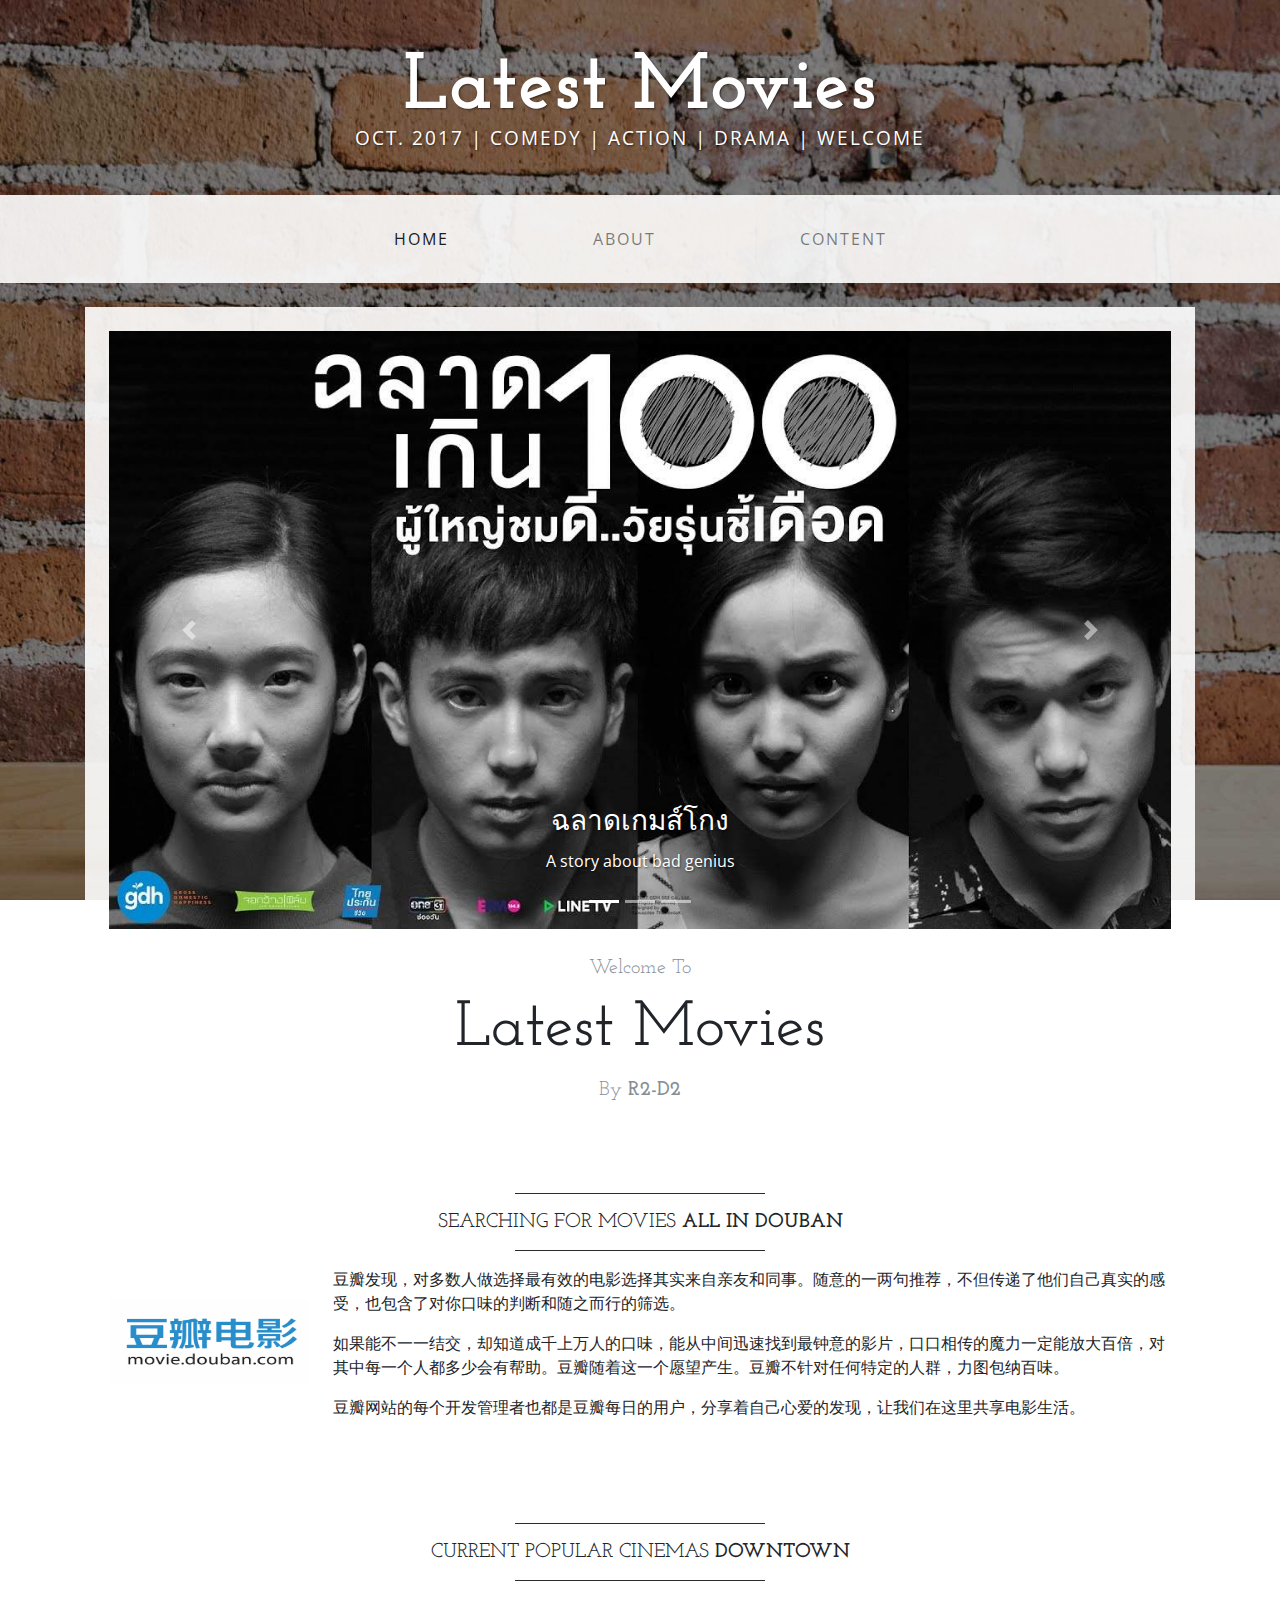
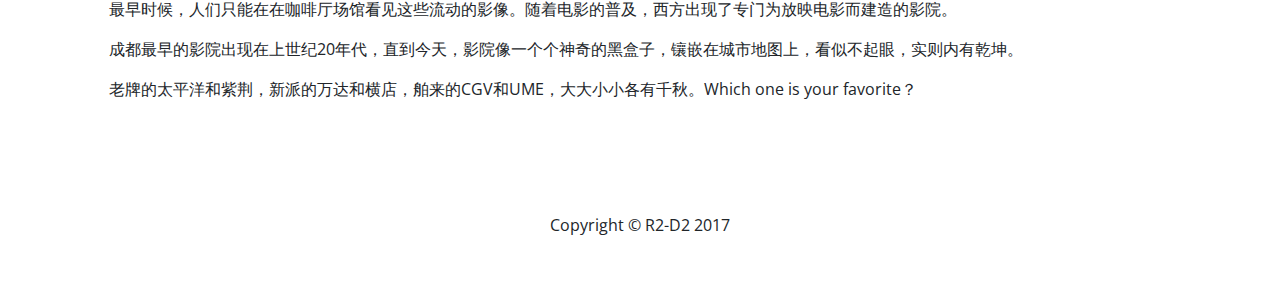
<file: docs/index.html>
<!DOCTYPE html>
<html lang="en">

  <head>

    <meta charset="utf-8">
    <meta name="viewport" content="width=device-width, initial-scale=1, shrink-to-fit=no">
    <meta name="description" content="">
    <meta name="author" content="">

    <title>Latest Movies</title>

    <!-- Bootstrap core CSS -->
    <link href="vendor/bootstrap/css/bootstrap.min.css" rel="stylesheet">

    <!-- Custom fonts for this template -->
    <link href="https://fonts.googleapis.com/css?family=Open+Sans:300italic,400italic,600italic,700italic,800italic,400,300,600,700,800" rel="stylesheet" type="text/css">
    <link href="https://fonts.googleapis.com/css?family=Josefin+Slab:100,300,400,600,700,100italic,300italic,400italic,600italic,700italic" rel="stylesheet" type="text/css">

    <!-- Custom styles for this template -->
    <link href="css/business-casual.css" rel="stylesheet">

  </head>

  <body>

    <div class="tagline-upper text-center text-heading text-shadow text-white mt-5 d-none d-lg-block">Latest Movies</div>
    <div class="tagline-lower text-center text-expanded text-shadow text-uppercase text-white mb-5 d-none d-lg-block"> Oct. 2017 | Comedy | Action | Drama | Welcome</div>

    <!-- Navigation -->
    <nav class="navbar navbar-expand-lg navbar-light bg-faded py-lg-4">
      <div class="container">
        <a class="navbar-brand text-uppercase text-expanded font-weight-bold d-lg-none" href="#">Start Bootstrap</a>
        <button class="navbar-toggler" type="button" data-toggle="collapse" data-target="#navbarResponsive" aria-controls="navbarResponsive" aria-expanded="false" aria-label="Toggle navigation">
          <span class="navbar-toggler-icon"></span>
        </button>
        <div class="collapse navbar-collapse" id="navbarResponsive">
          <ul class="navbar-nav mx-auto">
            <li class="nav-item active px-lg-4 padding">
              <a class="nav-link text-uppercase text-expanded" href="index.html">Home
                <span class="sr-only">(current)</span>
              </a>
            </li>
            <li class="nav-item px-lg-4 padding">
              <a class="nav-link text-uppercase text-expanded" href="about.html">About</a>
            </li>
            <li class="nav-item px-lg-4 padding">
              <a class="nav-link text-uppercase text-expanded" href="content.html">Content</a>
            </li>
          </ul>
        </div>
      </div>
    </nav>

    <div class="container">

      <div class="bg-faded p-4 my-4">
        <!-- Image Carousel -->
        <div id="carouselExampleIndicators" class="carousel slide" data-ride="carousel">
          <ol class="carousel-indicators">
            <li data-target="#carouselExampleIndicators" data-slide-to="0" class="active"></li>
            <li data-target="#carouselExampleIndicators" data-slide-to="1"></li>
            <li data-target="#carouselExampleIndicators" data-slide-to="2"></li>
          </ol>
          <div class="carousel-inner" role="listbox">
            <div class="carousel-item active">
              <img class="d-block img-fluid w-100" src="img/tcqs.jpg" alt="">
              <div class="carousel-caption d-none d-md-block">
                <h3 class="text-shadow">ฉลาดเกมส์โกง</h3>
                <p class="text-shadow">A story about bad genius</p>
              </div>
            </div>
            <div class="carousel-item">
              <img class="d-block img-fluid w-100" src="img/kingsman.jpg" alt="">
              <div class="carousel-caption d-none d-md-block">
                <h3 class="text-shadow">Kingsman: The Golden Circle</h3>
                <p class="text-shadow">"Manners maketh man."</p>
              </div>
            </div>
            <div class="carousel-item">
              <img class="d-block img-fluid w-100" src="img/chuzuche.jpg" alt="">
              <div class="carousel-caption d-none d-md-block">
                <h3 class="text-shadow">택시운전시</h3>
                <p class="text-shadow">A story related to human beings in Gwangju Democratization Movement</p>
              </div>
            </div>
          </div>
          <a class="carousel-control-prev" href="#carouselExampleIndicators" role="button" data-slide="prev">
            <span class="carousel-control-prev-icon" aria-hidden="true"></span>
            <span class="sr-only">Previous</span>
          </a>
          <a class="carousel-control-next" href="#carouselExampleIndicators" role="button" data-slide="next">
            <span class="carousel-control-next-icon" aria-hidden="true"></span>
            <span class="sr-only">Next</span>
          </a>
        </div>
        <!-- Welcome Message -->
        <div class="text-center mt-4">
          <div class="text-heading text-muted text-lg">Welcome To</div>
          <h1 class="my-2">Latest Movies</h1>
          <div class="text-heading text-muted text-lg">By
            <strong>R2-D2</strong>
          </div>
        </div>
      </div>

      <div class="bg-faded p-4 my-4">
        <hr class="divider">
        <h2 class="text-center text-lg text-uppercase my-0">Searching for Movies
          <strong>All in Douban</strong>
        </h2>
        <hr class="divider">
        <img class="img-fluid float-left mr-4 d-none d-lg-block" src="img/dbdy.jpg" alt="" style="height:150px; width:200px;">
        <p>豆瓣发现，对多数人做选择最有效的电影选择其实来自亲友和同事。随意的一两句推荐，不但传递了他们自己真实的感受，也包含了对你口味的判断和随之而行的筛选。        </p>
        <p>如果能不一一结交，却知道成千上万人的口味，能从中间迅速找到最钟意的影片，口口相传的魔力一定能放大百倍，对其中每一个人都多少会有帮助。豆瓣随着这一个愿望产生。豆瓣不针对任何特定的人群，力图包纳百味。</p>
        <p>豆瓣网站的每个开发管理者也都是豆瓣每日的用户，分享着自己心爱的发现，让我们在这里共享电影生活。</p>
      </div>

      <div class="bg-faded p-4 my-4">
        <hr class="divider">
        <h2 class="text-center text-lg text-uppercase my-0">Current Popular Cinemas 
          <strong>Downtown</strong>
        </h2>
        <hr class="divider">
        <p>最早时候，人们只能在在咖啡厅场馆看见这些流动的影像。随着电影的普及，西方出现了专门为放映电影而建造的影院。</p>
        <p>成都最早的影院出现在上世纪20年代，直到今天，影院像一个个神奇的黑盒子，镶嵌在城市地图上，看似不起眼，实则内有乾坤。</p>
        <p>老牌的太平洋和紫荆，新派的万达和横店，舶来的CGV和UME，大大小小各有千秋。Which one is your favorite？</p>
      </div>

    </div>
    <!-- /.container -->

    <footer class="bg-faded text-center py-5">
      <div class="container">
        <p class="m-0">Copyright &copy; R2-D2 2017</p>
      </div>
    </footer>

    <!-- Bootstrap core JavaScript -->
    <script src="vendor/jquery/jquery.min.js"></script>
    <script src="vendor/bootstrap/js/bootstrap.bundle.min.js"></script>
    <script src="js/main.js"></script>

  </body>

</html>
</file>
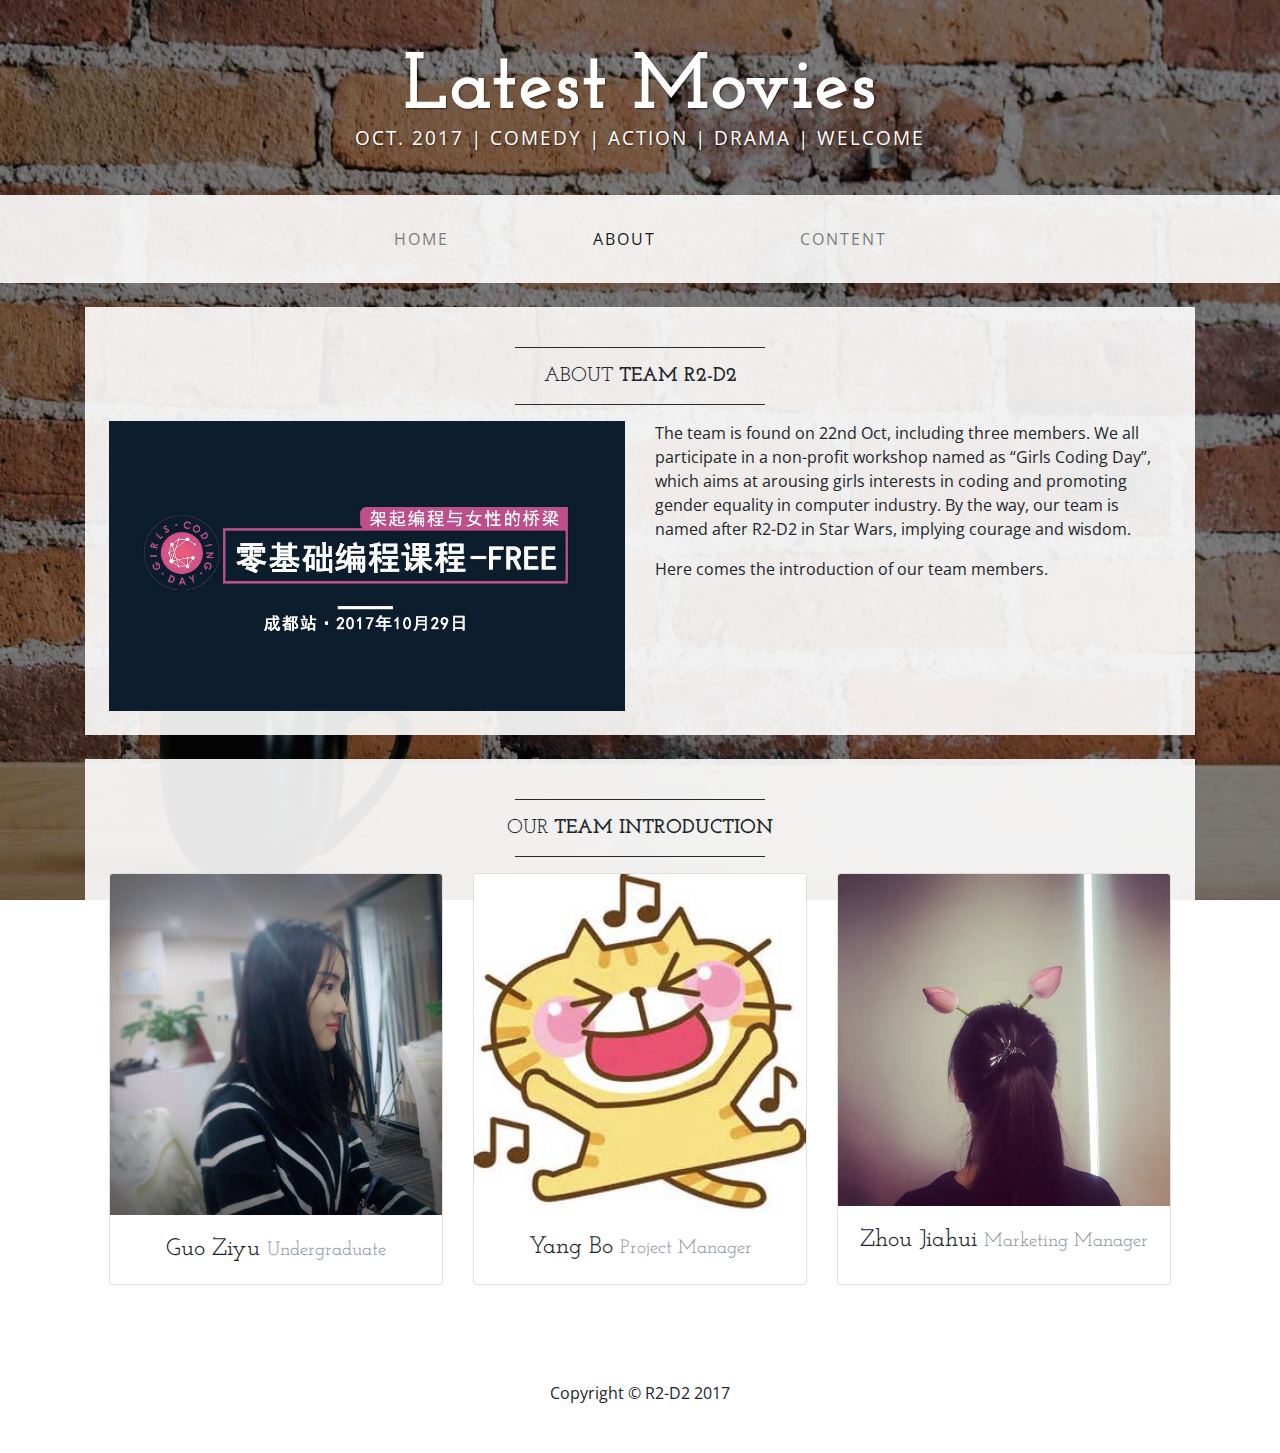
<file: docs/about.html>
<!DOCTYPE html>
<html lang="en">

  <head>

    <meta charset="utf-8">
    <meta name="viewport" content="width=device-width, initial-scale=1, shrink-to-fit=no">
    <meta name="description" content="">
    <meta name="author" content="">

    <title>Latest Movies</title>

    <!-- Bootstrap core CSS -->
    <link href="vendor/bootstrap/css/bootstrap.min.css" rel="stylesheet">

    <!-- Custom fonts for this template -->
    <link href="https://fonts.googleapis.com/css?family=Open+Sans:300italic,400italic,600italic,700italic,800italic,400,300,600,700,800" rel="stylesheet" type="text/css">
    <link href="https://fonts.googleapis.com/css?family=Josefin+Slab:100,300,400,600,700,100italic,300italic,400italic,600italic,700italic" rel="stylesheet" type="text/css">

    <!-- Custom styles for this template -->
    <link href="css/business-casual.css" rel="stylesheet">

  </head>

  <body>

    <div class="tagline-upper text-center text-heading text-shadow text-white mt-5 d-none d-lg-block">Latest Movies</div>
    <div class="tagline-lower text-center text-expanded text-shadow text-uppercase text-white mb-5 d-none d-lg-block">OCT. 2017 | COMEDY | ACTION | DRAMA | WELCOME</div>

    <!-- Navigation -->
    <nav class="navbar navbar-expand-lg navbar-light bg-faded py-lg-4">
      <div class="container">
        <a class="navbar-brand text-uppercase text-expanded font-weight-bold d-lg-none" href="#">Start Bootstrap</a>
        <button class="navbar-toggler" type="button" data-toggle="collapse" data-target="#navbarResponsive" aria-controls="navbarResponsive" aria-expanded="false" aria-label="Toggle navigation">
          <span class="navbar-toggler-icon"></span>
        </button>
        <div class="collapse navbar-collapse" id="navbarResponsive">
          <ul class="navbar-nav mx-auto">
            <li class="nav-item px-lg-4 padding">
              <a class="nav-link text-uppercase text-expanded" href="index.html">Home
                <span class="sr-only">(current)</span>
              </a>
            </li>
            <li class="nav-item active px-lg-4 padding">
              <a class="nav-link text-uppercase text-expanded" href="about.html">About</a>
            </li>
            <li class="nav-item px-lg-4 padding">
              <a class="nav-link text-uppercase text-expanded" href="content.html">Content</a>
            </li>
            </ul>
        </div>
      </div>
    </nav>

    <div class="container">

      <div class="bg-faded p-4 my-4">
        <hr class="divider">
        <h2 class="text-center text-lg text-uppercase my-0">About
          <strong>Team R2-D2</strong>
        </h2>
        <hr class="divider">
        <div class="row">
          <div class="col-lg-6">
            <img class="img-fluid mb-4 mb-lg-0" src="img/girlsdaycoding.jpg" alt="">
          </div>
          <div class="col-lg-6">
            <p>The team is found on 22nd Oct, including three members. We all participate in a non-profit workshop named as “Girls Coding Day”, which aims at arousing girls interests in coding and promoting gender equality in computer industry. By the way, our team is named after R2-D2 in Star Wars, implying courage and wisdom.</p>
            <p>Here comes the introduction of our team members.</p>
          </div>
        </div>
      </div>

      <div class="bg-faded p-4 my-4">
        <hr class="divider">
        <h2 class="text-center text-lg text-uppercase my-0">Our
          <strong>Team Introduction</strong>
        </h2>
        <hr class="divider">
        <div class="row">
          <div class="col-md-4 mb-4 mb-md-0">
            <div class="card h-100">
              <img class="card-img-top" src="img/gzy.jpg" alt="">
              <div class="card-body text-center">
                <h4 class="card-title m-0">Guo Ziyu
                  <small class="text-muted">Undergraduate</small>
                </h4>
              </div>
            </div>
          </div>
          <div class="col-md-4 mb-4 mb-md-0">
            <div class="card h-100">
              <img class="card-img-top" src="img/yb.jpg" alt="">
              <div class="card-body text-center">
                <h4 class="card-title m-0">Yang Bo
                  <small class="text-muted">Project Manager</small>
                </h4>
              </div>
            </div>
          </div>
          <div class="col-md-4">
            <div class="card h-100">
              <img class="card-img-top" src="img/zjh.jpg" alt="">
              <div class="card-body text-center">
                <h4 class="card-title m-0">Zhou Jiahui
                  <small class="text-muted">Marketing Manager</small>
                </h4>
              </div>
            </div>
          </div>
        </div>
      </div>

    </div>
    <!-- /.container -->

    <footer class="bg-faded text-center py-5">
      <div class="container">
        <p class="m-0">Copyright &copy; R2-D2 2017</p>
      </div>
    </footer>

    <!-- Bootstrap core JavaScript -->
    <script src="vendor/jquery/jquery.min.js"></script>
    <script src="vendor/bootstrap/js/bootstrap.bundle.min.js"></script>

  </body>

</html>
</file>
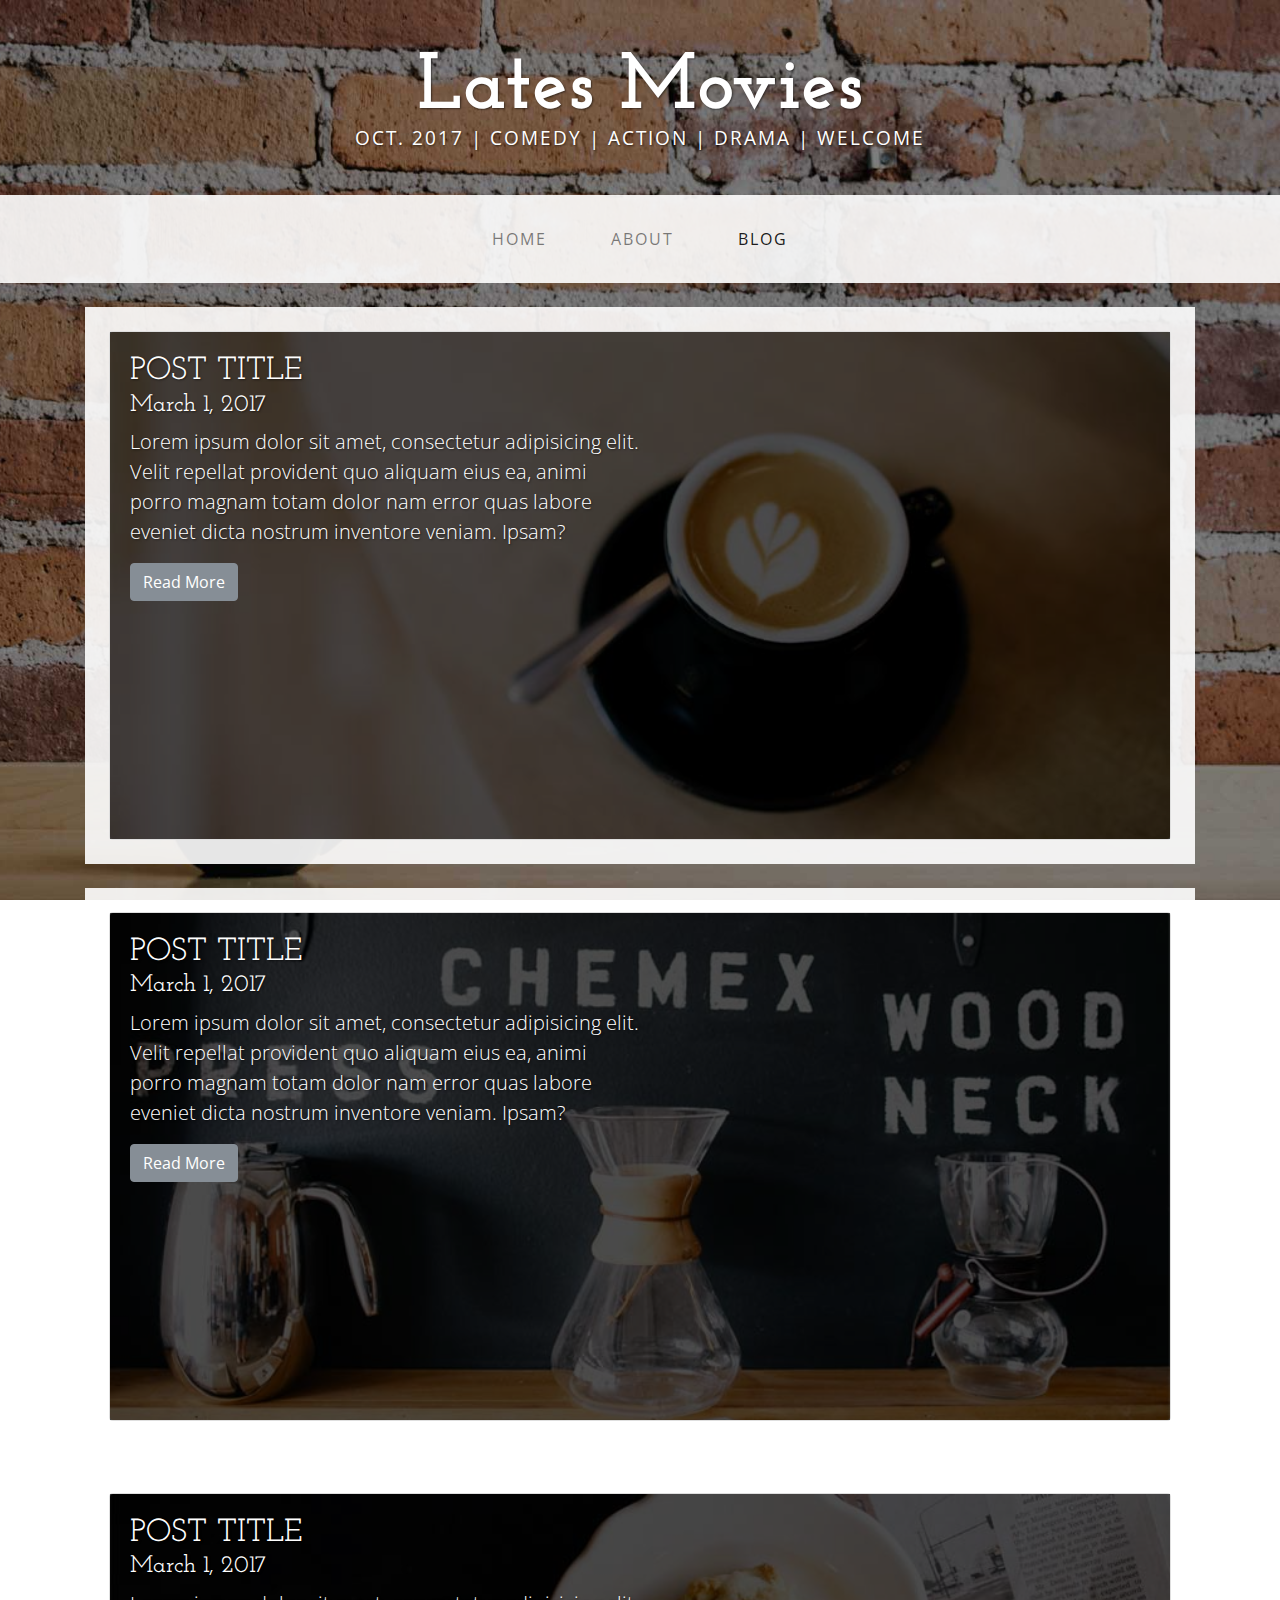
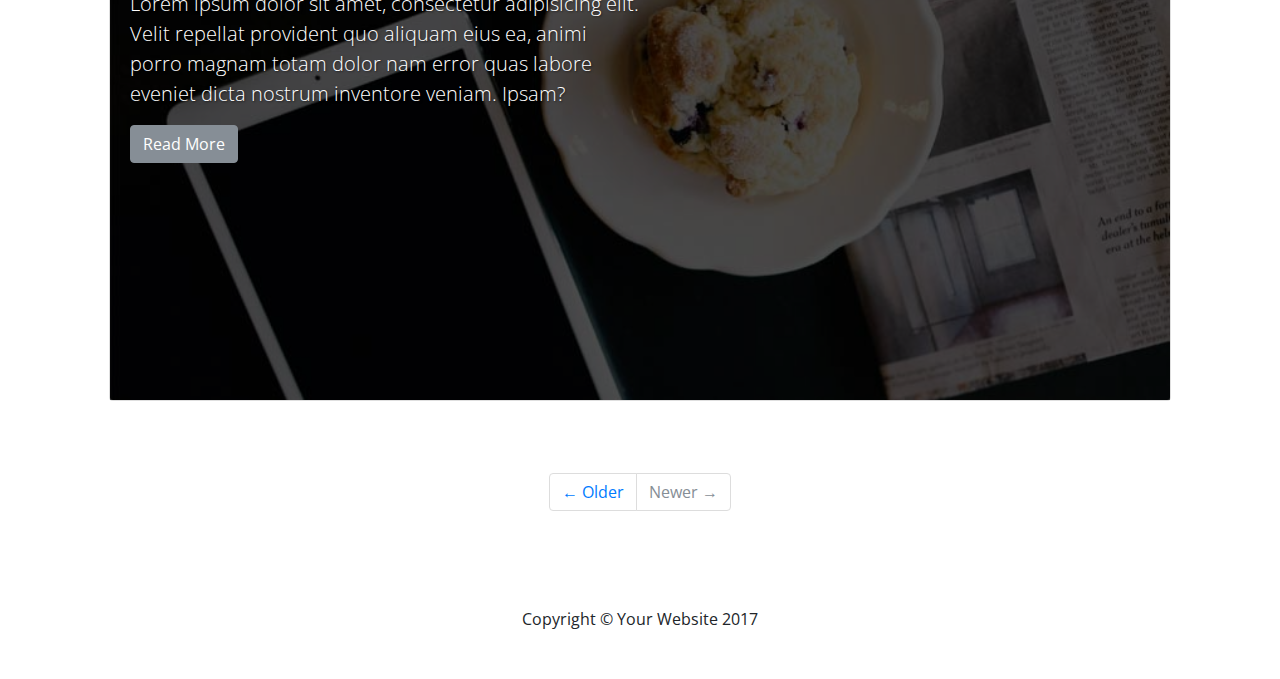
<file: docs/blog.html>
<!DOCTYPE html>
<html lang="en">

  <head>

    <meta charset="utf-8">
    <meta name="viewport" content="width=device-width, initial-scale=1, shrink-to-fit=no">
    <meta name="description" content="">
    <meta name="author" content="">

    <title>Latest movies</title>

    <!-- Bootstrap core CSS -->
    <link href="vendor/bootstrap/css/bootstrap.min.css" rel="stylesheet">

    <!-- Custom fonts for this template -->
    <link href="https://fonts.googleapis.com/css?family=Open+Sans:300italic,400italic,600italic,700italic,800italic,400,300,600,700,800" rel="stylesheet" type="text/css">
    <link href="https://fonts.googleapis.com/css?family=Josefin+Slab:100,300,400,600,700,100italic,300italic,400italic,600italic,700italic" rel="stylesheet" type="text/css">

    <!-- Custom styles for this template -->
    <link href="css/business-casual.css" rel="stylesheet">

  </head>

  <body>

    <div class="tagline-upper text-center text-heading text-shadow text-white mt-5 d-none d-lg-block">Lates Movies</div>
    <div class="tagline-lower text-center text-expanded text-shadow text-uppercase text-white mb-5 d-none d-lg-block">Oct. 2017 | Comedy | Action | Drama | Welcome</div>

    <!-- Navigation -->
    <nav class="navbar navbar-expand-lg navbar-light bg-faded py-lg-4">
      <div class="container">
        <a class="navbar-brand text-uppercase text-expanded font-weight-bold d-lg-none" href="#">Start Bootstrap</a>
        <button class="navbar-toggler" type="button" data-toggle="collapse" data-target="#navbarResponsive" aria-controls="navbarResponsive" aria-expanded="false" aria-label="Toggle navigation">
          <span class="navbar-toggler-icon"></span>
        </button>
        <div class="collapse navbar-collapse" id="navbarResponsive">
          <ul class="navbar-nav mx-auto">
            <li class="nav-item px-lg-4">
              <a class="nav-link text-uppercase text-expanded" href="index.html">Home
                <span class="sr-only">(current)</span>
              </a>
            </li>
            <li class="nav-item px-lg-4">
              <a class="nav-link text-uppercase text-expanded" href="about.html">About</a>
            </li>
            <li class="nav-item active px-lg-4">
              <a class="nav-link text-uppercase text-expanded" href="blog.html">Blog</a>
            </li>
          </ul>
        </div>
      </div>
    </nav>

    <div class="container">

      <div class="bg-faded p-4 my-4">
        <div class="card card-inverse">
          <img class="card-img img-fluid w-100" src="img/slide-1.jpg" alt="">
          <div class="card-img-overlay bg-overlay">
            <h2 class="card-title text-shadow text-white text-uppercase mb-0">Post Title</h2>
            <h4 class="text-shadow text-white">March 1, 2017</h4>
            <p class="lead card-text text-shadow text-white w-50 d-none d-lg-block">Lorem ipsum dolor sit amet, consectetur adipisicing elit. Velit repellat provident quo aliquam eius ea, animi porro magnam totam dolor nam error quas labore eveniet dicta nostrum inventore veniam. Ipsam?</p>
            <a href="" class="btn btn-secondary">Read More</a>
          </div>
        </div>
      </div>

      <div class="bg-faded p-4 my-4">
        <div class="card card-inverse">
          <img class="card-img img-fluid w-100" src="img/slide-2.jpg" alt="">
          <div class="card-img-overlay bg-overlay">
            <h2 class="card-title text-shadow text-white text-uppercase mb-0">Post Title</h2>
            <h4 class="text-shadow text-white">March 1, 2017</h4>
            <p class="lead card-text text-shadow text-white w-50 d-none d-lg-block">Lorem ipsum dolor sit amet, consectetur adipisicing elit. Velit repellat provident quo aliquam eius ea, animi porro magnam totam dolor nam error quas labore eveniet dicta nostrum inventore veniam. Ipsam?</p>
            <a href="#" class="btn btn-secondary">Read More</a>
          </div>
        </div>
      </div>

      <div class="bg-faded p-4 my-4">
        <div class="card card-inverse">
          <img class="card-img img-fluid w-100" src="img/slide-3.jpg" alt="">
          <div class="card-img-overlay bg-overlay">
            <h2 class="card-title text-shadow text-white text-uppercase mb-0">Post Title</h2>
            <h4 class="text-shadow text-white">March 1, 2017</h4>
            <p class="lead card-text text-shadow text-white w-50 d-none d-lg-block">Lorem ipsum dolor sit amet, consectetur adipisicing elit. Velit repellat provident quo aliquam eius ea, animi porro magnam totam dolor nam error quas labore eveniet dicta nostrum inventore veniam. Ipsam?</p>
            <a href="#" class="btn btn-secondary">Read More</a>
          </div>
        </div>
      </div>

      <!-- Pagination -->
      <div class="bg-faded p-4 my-4">
        <ul class="pagination justify-content-center mb-0">
          <li class="page-item">
            <a class="page-link" href="#">&larr; Older</a>
          </li>
          <li class="page-item disabled">
            <a class="page-link" href="#">Newer &rarr;</a>
          </li>
        </ul>
      </div>

    </div>
    <!-- /.container -->

    <footer class="bg-faded text-center py-5">
      <div class="container">
        <p class="m-0">Copyright &copy; Your Website 2017</p>
      </div>
    </footer>

    <!-- Bootstrap core JavaScript -->
    <script src="vendor/jquery/jquery.min.js"></script>
    <script src="vendor/bootstrap/js/bootstrap.bundle.min.js"></script>

  </body>

</html>
</file>
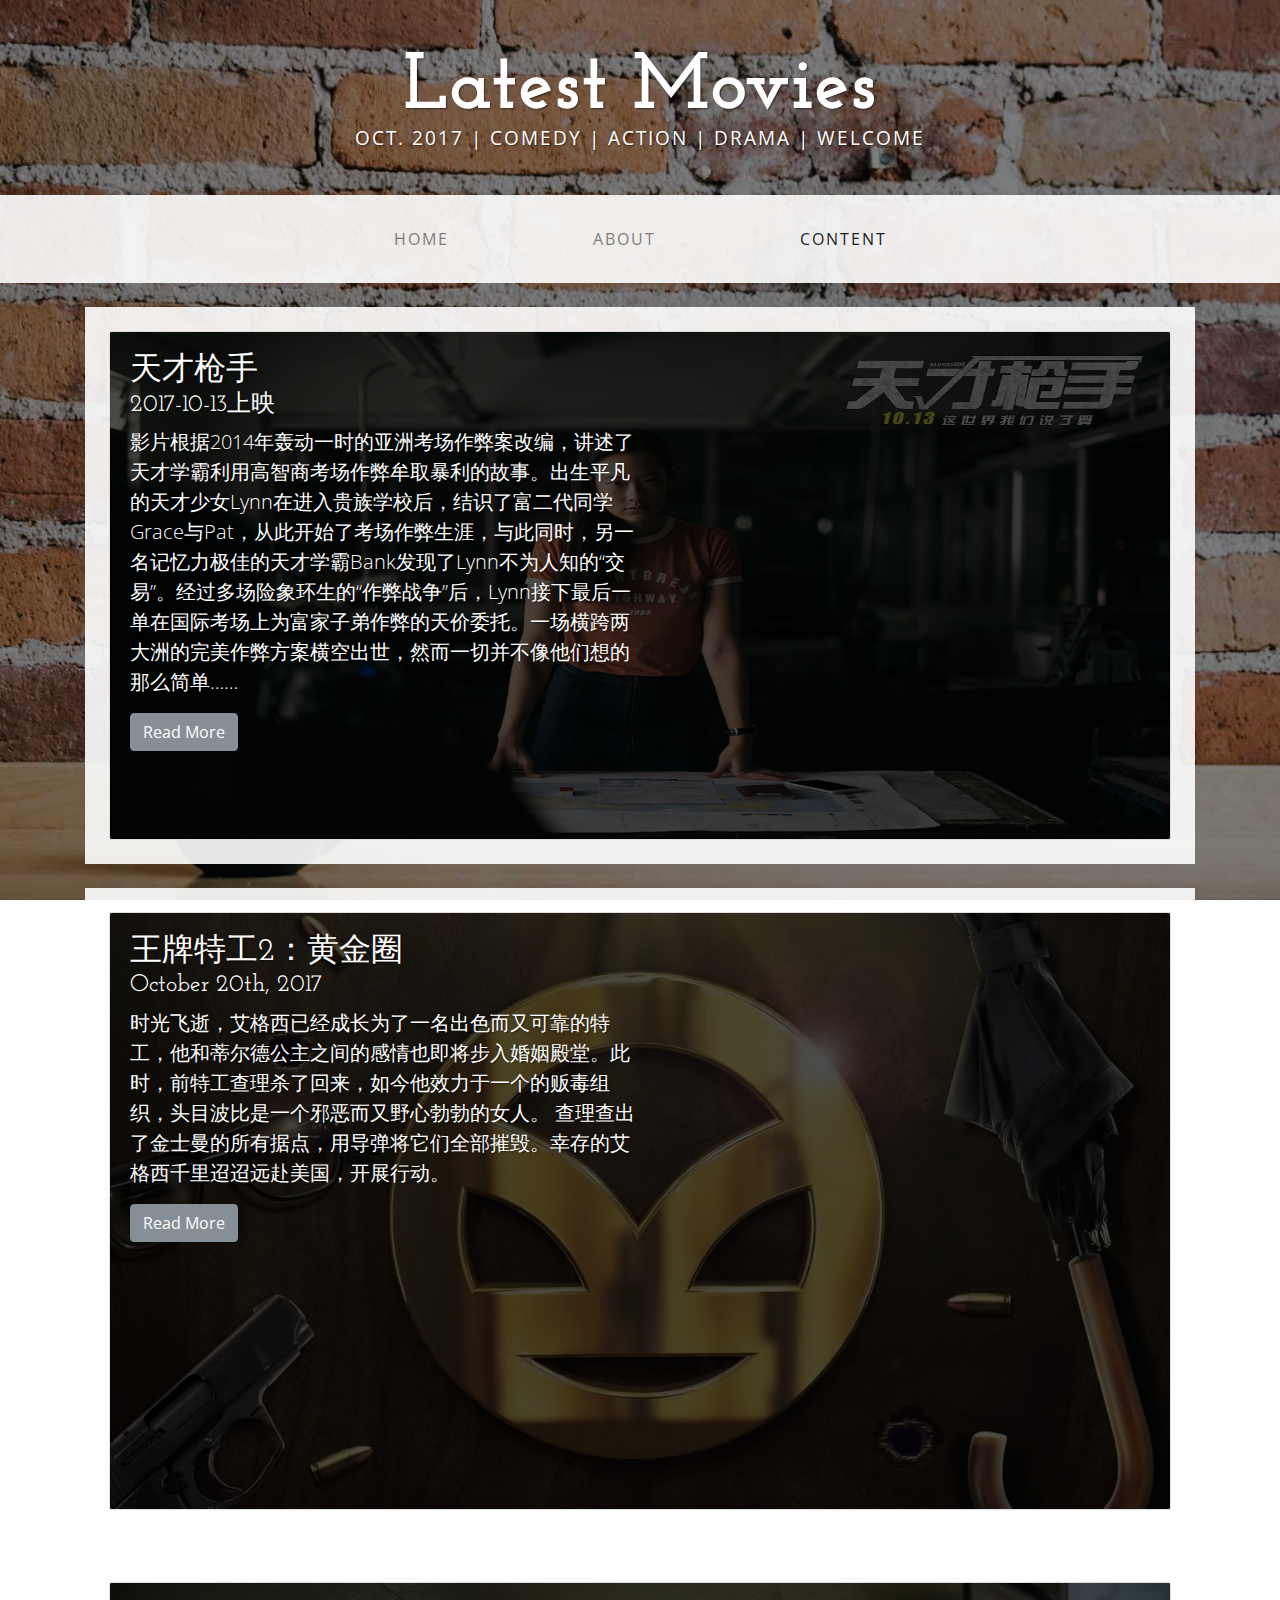
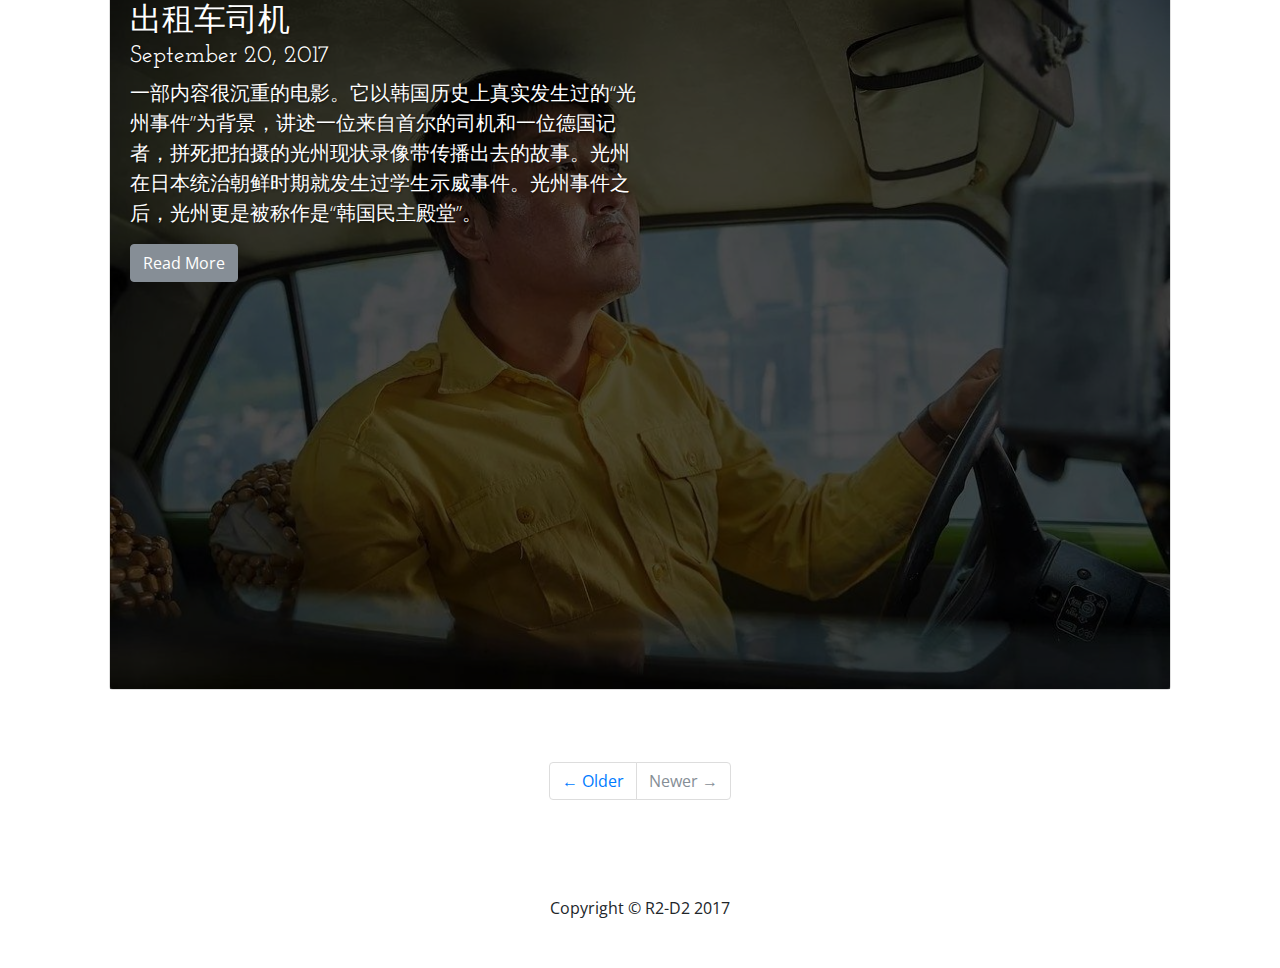
<file: docs/content.html>
<!DOCTYPE html>
<html lang="en">

  <head>

    <meta charset="utf-8">
    <meta name="viewport" content="width=device-width, initial-scale=1, shrink-to-fit=no">
    <meta name="description" content="">
    <meta name="author" content="">

    <title>Latest movies</title>

    <!-- Bootstrap core CSS -->
    <link href="vendor/bootstrap/css/bootstrap.min.css" rel="stylesheet">

    <!-- Custom fonts for this template -->
    <link href="https://fonts.googleapis.com/css?family=Open+Sans:300italic,400italic,600italic,700italic,800italic,400,300,600,700,800" rel="stylesheet" type="text/css">
    <link href="https://fonts.googleapis.com/css?family=Josefin+Slab:100,300,400,600,700,100italic,300italic,400italic,600italic,700italic" rel="stylesheet" type="text/css">

    <!-- Custom styles for this template -->
    <link href="css/business-casual.css" rel="stylesheet">

  </head>

  <body>

    <div class="tagline-upper text-center text-heading text-shadow text-white mt-5 d-none d-lg-block">Latest Movies</div>
    <div class="tagline-lower text-center text-expanded text-shadow text-uppercase text-white mb-5 d-none d-lg-block">Oct. 2017 | Comedy | Action | Drama | Welcome</div>

    <!-- Navigation -->
    <nav class="navbar navbar-expand-lg navbar-light bg-faded py-lg-4">
      <div class="container">
        <a class="navbar-brand text-uppercase text-expanded font-weight-bold d-lg-none" href="#">Start Bootstrap</a>
        <button class="navbar-toggler" type="button" data-toggle="collapse" data-target="#navbarResponsive" aria-controls="navbarResponsive" aria-expanded="false" aria-label="Toggle navigation">
          <span class="navbar-toggler-icon"></span>
        </button>
        <div class="collapse navbar-collapse" id="navbarResponsive">
          <ul class="navbar-nav mx-auto">
            <li class="nav-item px-lg-4 padding">
              <a class="nav-link text-uppercase text-expanded" href="index.html">Home
                <span class="sr-only">(current)</span>
              </a>
            </li>
            <li class="nav-item px-lg-4 padding">
              <a class="nav-link text-uppercase text-expanded" href="about.html">About</a>
            </li>
            <li class="nav-item active px-lg-4 padding">
              <a class="nav-link text-uppercase text-expanded" href="content.html">Content</a>
            </li>
          </ul>
        </div>
      </div>
    </nav>

    <div class="container">

      <div class="bg-faded p-4 my-4">
        <div class="card card-inverse">
            <img class="card-img img-fluid w-100" src="img/tcqs2.jpg" alt="" style="height:506.73px">
            <div class="card-img-overlay bg-overlay">
            <h2 class="card-title text-shadow text-white text-uppercase mb-0">天才枪手</h2>
            <h4 class="text-shadow text-white">2017-10-13上映</h4>
            <p class="lead card-text text-shadow text-white w-50 d-none d-lg-block">影片根据2014年轰动一时的亚洲考场作弊案改编，讲述了天才学霸利用高智商考场作弊牟取暴利的故事。出生平凡的天才少女Lynn在进入贵族学校后，结识了富二代同学Grace与Pat，从此开始了考场作弊生涯，与此同时，另一名记忆力极佳的天才学霸Bank发现了Lynn不为人知的“交易”。经过多场险象环生的“作弊战争”后，Lynn接下最后一单在国际考场上为富家子弟作弊的天价委托。一场横跨两大洲的完美作弊方案横空出世，然而一切并不像他们想的那么简单……</p>
            <a href="https://movie.douban.com/subject/27024903/" class="btn btn-secondary">Read More</a>
            </div>
        </div>
      </div>

      <div class="bg-faded p-4 my-4">
        <div class="card card-inverse">
          <img class="card-img img-fluid w-100" src="img/kingsman.jpg" alt="">
          <div class="card-img-overlay bg-overlay">
            <h2 class="card-title text-shadow text-white text-uppercase mb-0">王牌特工2：黄金圈</h2>
            <h4 class="text-shadow text-white">October 20th, 2017</h4>
            <p class="lead card-text text-shadow text-white w-50 d-none d-lg-block">时光飞逝，艾格西已经成长为了一名出色而又可靠的特工，他和蒂尔德公主之间的感情也即将步入婚姻殿堂。此时，前特工查理杀了回来，如今他效力于一个的贩毒组织，头目波比是一个邪恶而又野心勃勃的女人。 查理查出了金士曼的所有据点，用导弹将它们全部摧毁。幸存的艾格西千里迢迢远赴美国，开展行动。</p>
            <a href="https://movie.douban.com/subject/26378579/?from=showing" class="btn btn-secondary">Read More</a>
          </div>
        </div>
      </div>

      <div class="bg-faded p-4 my-4">
        <div class="card card-inverse">
          <img class="card-img img-fluid w-100" src="img/chuzuche.jpg" alt="">
          <div class="card-img-overlay bg-overlay">
            <h2 class="card-title text-shadow text-white text-uppercase mb-0">出租车司机</h2>
            <h4 class="text-shadow text-white">September 20, 2017</h4>
            <p class="lead card-text text-shadow text-white w-50 d-none d-lg-block">一部内容很沉重的电影。它以韩国历史上真实发生过的“光州事件”为背景，讲述一位来自首尔的司机和一位德国记者，拼死把拍摄的光州现状录像带传播出去的故事。光州在日本统治朝鲜时期就发生过学生示威事件。光州事件之后，光州更是被称作是“韩国民主殿堂”。</p>
            <a href="#" class="btn btn-secondary">Read More</a>
          </div>
        </div>
      </div>

      <!-- Pagination -->
      <div class="bg-faded p-4 my-4">
        <ul class="pagination justify-content-center mb-0">
          <li class="page-item">
            <a class="page-link" href="#">&larr; Older</a>
          </li>
          <li class="page-item disabled">
            <a class="page-link" href="#">Newer &rarr;</a>
          </li>
        </ul>
      </div>

    </div>
    <!-- /.container -->

    <footer class="bg-faded text-center py-5">
      <div class="container">
        <p class="m-0">Copyright &copy; R2-D2 2017</p>
      </div>
    </footer>

    <!-- Bootstrap core JavaScript -->
    <script src="vendor/jquery/jquery.min.js"></script>
    <script src="vendor/bootstrap/js/bootstrap.bundle.min.js"></script>

  </body>

</html>
</file>
<file: docs/css/business-casual.css>
/*!
 * Start Bootstrap - Business Casual (https://startbootstrap.com/template-overviews/business-casual)
 * Copyright 2013-2017 Start Bootstrap
 * Licensed under MIT (https://github.com/BlackrockDigital/startbootstrap-business-casual/blob/master/LICENSE)
 */

body {
  font-family: "Open Sans", Helvetica, Arial, sans-serif;
  background: url('../img/bg.jpg') no-repeat center center fixed;
  -webkit-background-size: cover;
  -moz-background-size: cover;
  background-size: cover;
  -o-background-size: cover;
}

h1, h2, h3, h4, h5, h6, .text-heading {
  font-family: "Josefin Slab", "Helvetica Neue", Helvetica, Arial, sans-serif;
}

h1 {
  font-size: 4rem;
}

.tagline-upper {
  font-size: 5rem;
  font-weight: 700;
  line-height: 1;
}

.tagline-lower {
  font-size: 1.2rem;
  line-height: 1;
}

.text-expanded {
  letter-spacing: 2px;
}

.text-shadow {
  text-shadow: 1px 1px 2px rgba(0, 0, 0, 0.5);
}

.text-lg {
  font-size: 1.25rem;
}

.bg-faded {
  background-color: rgba(255, 255, 255, 0.9);
}

.bg-overlay {
  background-color: rgba(0, 0, 0, 0.7);
}

hr.divider {
  border-color: #292b2c;
  max-width: 250px;
}

.map-container iframe {
  pointer-events: none;
}

.map-container iframe.clicked {
  pointer-events: auto;
}

.padding{
  padding-left:4rem!important;
  padding-right:4rem!important;
}
</file>
